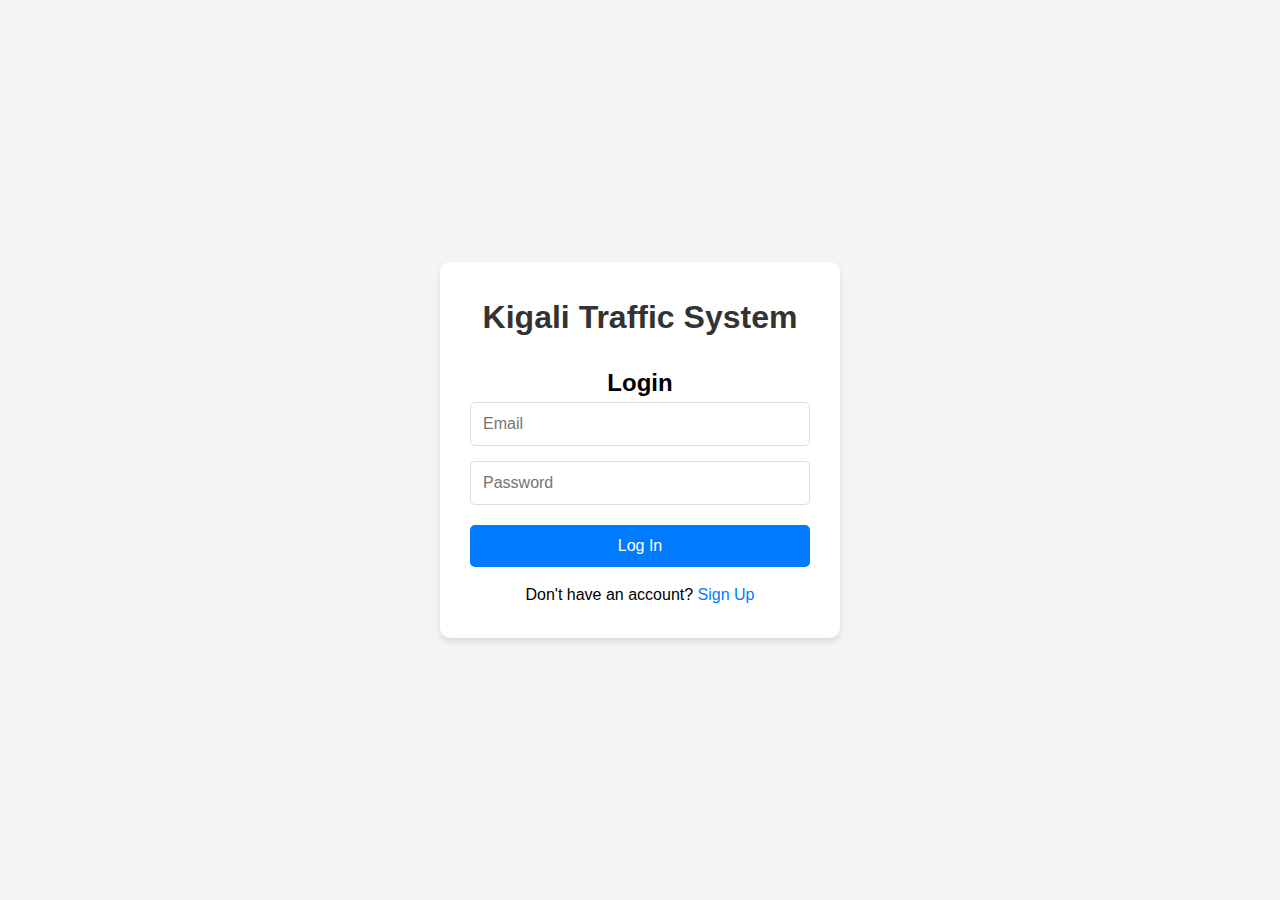
<file: index.html>
<!DOCTYPE html>
<html lang="en">
<head>
    <meta charset="UTF-8">
    <meta name="viewport" content="width=device-width, initial-scale=1.0">
    <title>Kigali Traffic Navigation System</title>
    <link rel="icon" href="images/kigali traffic.webp" />
    
    <style>
        * {
            margin: 0;
            padding: 0;
            box-sizing: border-box;
            font-family: 'Arial', sans-serif;
        }

        body {
            background-color: #f5f5f5;
        }

        .container {
            max-width: 1200px;
            margin: 0 auto;
            padding: 20px;
        }

        header {
            background-color: #2196F3;
            color: white;
            padding: 1rem;
            text-align: center;
            margin-bottom: 20px;
            box-shadow: 0 2px 5px rgba(0,0,0,0.1);
        }

        header h1 {
            font-size: 1.8rem;
            margin-bottom: 0.5rem;
        }

        header p {
            font-size: 1rem;
            opacity: 0.9;
        }

        #controls {
            background: white;
            padding: 20px;
            border-radius: 8px;
            box-shadow: 0 2px 5px rgba(0,0,0,0.1);
            margin-bottom: 20px;
        }

        .input-group {
            display: flex;
            flex-direction: column;
            gap: 15px;
            margin-bottom: 15px;
        }

        @media (min-width: 768px) {
            .input-group {
                flex-direction: row;
                align-items: center;
            }
        }

        .input-wrapper {
            flex: 1;
            position: relative;
        }

        .input-wrapper i {
            position: absolute;
            left: 10px;
            top: 50%;
            transform: translateY(-50%);
            color: #666;
        }

        input {
            width: 100%;
            padding: 12px 15px 12px 35px;
            border: 1px solid #ddd;
            border-radius: 4px;
            font-size: 1rem;
            transition: border-color 0.3s;
        }

        input:focus {
            outline: none;
            border-color: #2196F3;
            box-shadow: 0 0 0 2px rgba(33, 150, 243, 0.1);
        }

        button {
            background-color: #2196F3;
            color: white;
            border: none;
            padding: 12px 25px;
            border-radius: 4px;
            cursor: pointer;
            font-size: 1rem;
            transition: background-color 0.3s;
        }

        button:hover {
            background-color: #1976D2;
        }

        #map-container {
            position: relative;
            height: 500px;
            background: white;
            border-radius: 8px;
            overflow: hidden;
            box-shadow: 0 2px 5px rgba(0,0,0,0.1);
        }

        #map {
            height: 100%;
            width: 100%;
        }

        #error {
            display: none;
            background-color: #ff5252;
            color: white;
            padding: 10px 20px;
            border-radius: 4px;
            margin-bottom: 20px;
            text-align: center;
        }

        #routeInfo {
            margin-top: 20px;
            background: white;
            border-radius: 8px;
            box-shadow: 0 2px 5px rgba(0,0,0,0.1);
            padding: 20px;
            cursor: pointer;
        }

        .route-option {
            background: #f8f9fa;
            margin: 10px 0;
            padding: 15px;
            border-radius: 4px;
            border-left: 4px solid #2196F3;
        }

        /* New Traffic Styles */
        .route-header {
            display: flex;
            justify-content: space-between;
            align-items: center;
            margin-bottom: 10px;
            padding: 10px;
            background-color: #fff;
            border-radius: 4px;
        }

        .route-header h3 {
            color: #2196F3;
            margin: 0;
            display: flex;
            align-items: center;
            gap: 10px;
        }

        .traffic-indicator {
            font-size: 1.5rem;
            padding: 5px;
            border-radius: 50%;
            display: flex;
            align-items: center;
            justify-content: center;
            width: 35px;
            height: 35px;
            background: #f8f9fa;
            cursor: pointer;
        }

        .recommended {
            background-color: #4CAF50;
            color: white;
            padding: 4px 8px;
            border-radius: 4px;
            font-size: 0.8rem;
            margin-left: 10px;
            white-space: nowrap;
        }

        .traffic-details {
            margin-top: 10px;
            padding: 15px;
            border-radius: 4px;
            font-size: 0.95rem;
        }

        .traffic-details p {
            margin: 5px 0;
        }

        .traffic-details.heavy {
            background-color: rgba(244, 67, 54, 0.1);
            border-left: 4px solid #f44336;
        }

        .traffic-details.moderate {
            background-color: rgba(255, 193, 7, 0.1);
            border-left: 4px solid #ffc107;
        }

        .traffic-details.light {
            background-color: rgba(76, 175, 80, 0.1);
            border-left: 4px solid #4caf50;
        }

        .route-details {
            margin: 15px 0;
            padding: 10px;
            background-color: #fff;
            border-radius: 4px;
        }

        .route-details p {
            margin: 8px 0;
            color: #555;
            display: flex;
            align-items: center;
            gap: 10px;
        }

        .route-details strong {
            color: #333;
            min-width: 140px;
        }

        .warning {
            background-color: rgba(244, 67, 54, 0.1);
            color: #d32f2f;
            padding: 12px;
            border-radius: 4px;
            margin-top: 10px;
            font-size: 0.9rem;
            display: flex;
            align-items: center;
            gap: 10px;
        }

        .loading {
            position: absolute;
            top: 50%;
            left: 50%;
            transform: translate(-50%, -50%);
            background: rgba(255, 255, 255, 0.9);
            padding: 20px;
            border-radius: 8px;
            display: none;
            text-align: center;
            box-shadow: 0 2px 10px rgba(0,0,0,0.1);
        }

        .loading.active {
            display: block;
        }

        footer {
            text-align: center;
            padding: 20px;
            color: #666;
            margin-top: 20px;
        }

        /* Traffic Icons Colors */
        .traffic-indicator.light {
            color: #4caf50;
            background-color: rgba(76, 175, 80, 0.1);
        }

        .traffic-indicator.moderate {
            color: #ffc107;
            background-color: rgba(255, 193, 7, 0.1);
        }

        .traffic-indicator.heavy {
            color: #f44336;
            background-color: rgba(244, 67, 54, 0.1);
        }

        /* Responsive Adjustments */
        @media (max-width: 768px) {
            .route-header {
                flex-direction: column;
                gap: 10px;
                align-items: flex-start;
            }

            .route-details p {
                flex-direction: column;
                align-items: flex-start;
                gap: 5px;
            }

            .route-details strong {
                min-width: auto;
            }
        }
    </style>
</head>
<body>
    <script>
        if (!sessionStorage.getItem('loggedInUser')) {
            window.location.href = 'auth.html'; 
        }
    </script>
    <header>
        <h1>Kigali Traffic Navigation System</h1>
        <p>Find the best route with real-time traffic updates</p>
    </header>

    <div class="container">
        <div id="controls">
            <div class="input-group">
                <div class="input-wrapper">
                    <i>🏁</i>
                    <input 
                        id="start" 
                        type="text" 
                        placeholder="Enter start location"
                        autocomplete="off"
                    >
                </div>
                <div class="input-wrapper">
                    <i>📍</i>
                    <input 
                        id="end" 
                        type="text" 
                        placeholder="Enter destination"
                        autocomplete="off"
                    >
                </div>
                <button onclick="getDirections()">Get Directions</button>
            </div>
        </div>

        <div id="error"></div>

        <div id="map-container">
            <div id="map"></div>
            <div class="loading">
                <p>Finding the best route...</p>
            </div>
        </div>

        <div id="routeInfo">
            <!-- Route information will be dynamically inserted here -->
        </div>
    </div>

    <footer>
        <p>© 2024 davidbirenzi | All rights reserved</p>
    </footer>
    <!-- Include the JavaScript file we created earlier -->
    <script src="script.js"></script>

    <!-- spinning the screen for 3 seconds -->
    <script>
        // Simulate loading and hide the loading screen
    window.onload = () => {
        const loadingScreen = document.getElementById('loading-screen');

        // Simulate a delay for the loading screen
        setTimeout(() => {
            loadingScreen.classList.add('hidden'); // Add the fade-out animation
        }, 3000); // Adjust duration as needed (in milliseconds)
    };
    </script>
</body>
</html>
</file>
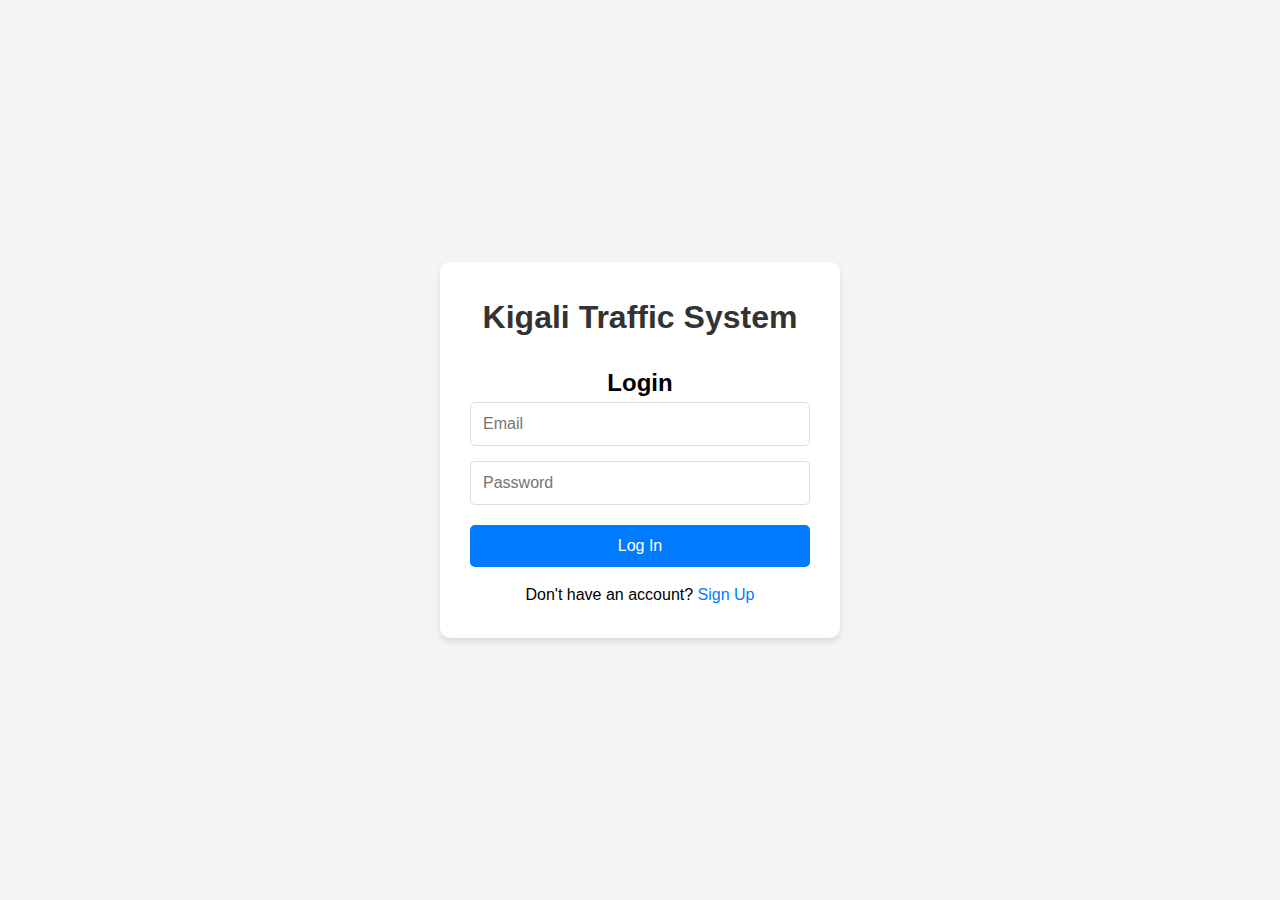
<file: auth.html>
<!DOCTYPE html>
<html lang="en">
<head>
    <meta charset="UTF-8">
    <meta name="viewport" content="width=device-width, initial-scale=1.0">
    <title>Authentication</title>
    <link rel="stylesheet" href="auth.css">
</head>
<body>
    <div class="auth-container">
        <div class="auth-wrapper">
            <div class="logo">
                <h1>Kigali Traffic System</h1>
            </div>
            
            <div id="auth-forms">
                <!-- Login Form -->
                <form id="login-form" class="form">
                    <h2>Login</h2>
                    <div class="input-group">
                        <input type="email" id="login-email" placeholder="Email" required>
                        <input type="password" id="login-password" placeholder="Password" required>
                    </div>
                    <button type="button" id="login-btn">Log In</button>
                    <p class="toggle-link">Don't have an account? <a href="#" id="show-signup">Sign Up</a></p>
                </form>

                <!-- Signup Form -->
                <form id="signup-form" class="form hidden">
                    <h2>Create Account</h2>
                    <div class="input-group">
                        <input type="email" id="signup-email" placeholder="Email" required>
                        <input type="password" id="signup-password" placeholder="Password" required>
                        <input type="password" id="confirm-password" placeholder="Confirm Password" required>
                    </div>
                    <button type="button" id="signup-btn">Sign Up</button>
                    <p class="toggle-link">Already have an account? <a href="#" id="show-login">Log In</a></p>
                </form>
            </div>
        </div>
    </div>

    <script src="auth.js"></script>
</body>
</html>
</file>
<file: auth.css>
* {
    margin: 0;
    padding: 0;
    box-sizing: border-box;
}

body {
    font-family: 'Arial', sans-serif;
    background-color: #f4f4f4;
    display: flex;
    justify-content: center;
    align-items: center;
    height: 100vh;
    line-height: 1.6;
}
h2 {
    text-align: center;
}
.auth-container {
    width: 100%;
    max-width: 400px;
    background-color: white;
    padding: 30px;
    border-radius: 10px;
    box-shadow: 0 4px 6px rgba(0, 0, 0, 0.1);
}

.logo h1 {
    text-align: center;
    color: #333;
    margin-bottom: 20px;
}

.form {
    display: flex;
    flex-direction: column;
}

.input-group {
    display: flex;
    flex-direction: column;
    gap: 15px;
    margin-bottom: 20px;
}

.input-group input {
    padding: 12px;
    border: 1px solid #ddd;
    border-radius: 5px;
    font-size: 16px;
}

.form button {
    padding: 12px;
    background-color: #007bff;
    color: white;
    border: none;
    border-radius: 5px;
    cursor: pointer;
    font-size: 16px;
    transition: background-color 0.3s ease;
}

.form button:hover {
    background-color: #0056b3;
}

.toggle-link {
    text-align: center;
    margin-top: 15px;
}

.toggle-link a {
    color: #007bff;
    text-decoration: none;
}

.hidden {
    display: none;
}

/* Error Styles */
.error {
    color: red;
    margin-bottom: 15px;
    text-align: center;
}

/* Success Styles */
.success {
    color: green;
    margin-bottom: 15px;
    text-align: center;
}
</file>
